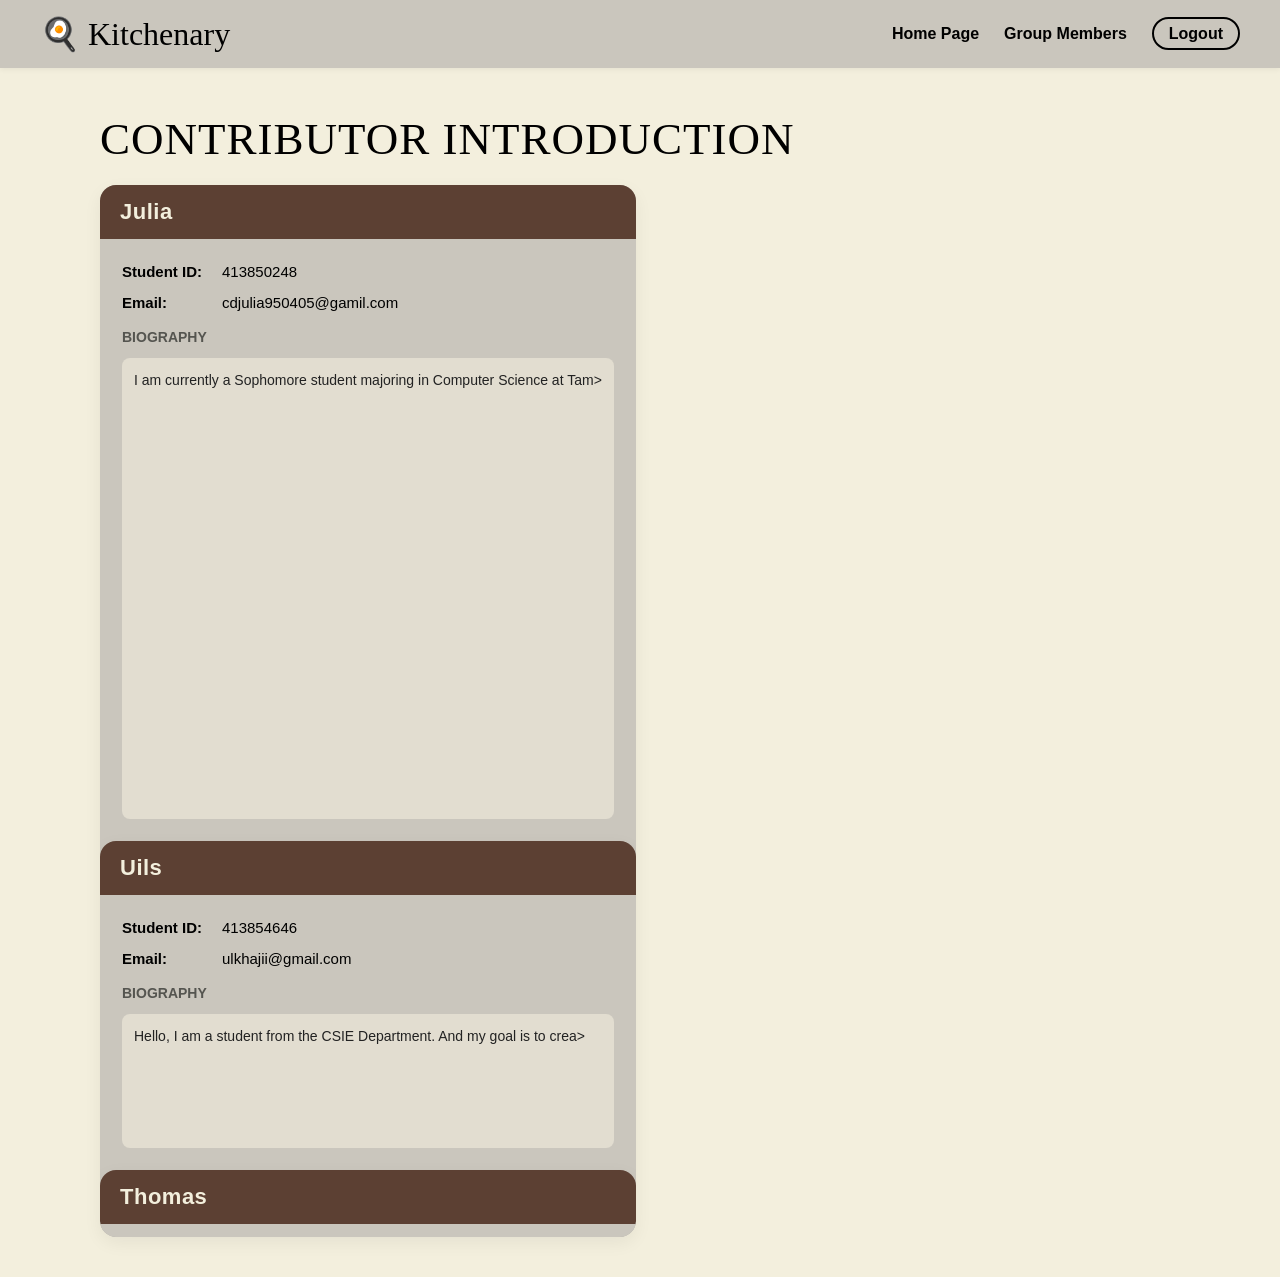
<file: member.html>
<!DOCTYPE html>
<html lang="en">
<head>
    <meta charset="UTF-8">
    <meta name="viewport" content="width=device-width, initial-scale=1.0">
    <title>Kitchenary - Group Members</title>
    <link rel="stylesheet" href="style.css">
</head>
<body>

    <nav class="navbar">
        <div class="nav-logo">
            <a href="index.php">🍳 Kitchenary</a>
        </div>
        <ul class="nav-links">
            <li><a href="index.php" class="active">Home Page</a></li>
            <li><a href="members.php">Group Members</a></li>
            <li><a href="logout.php" class="btn-logout">Logout</a></li>
        </ul>
    </nav>

    <main class="container">
        <div class="member-page-wrapper">

            <h1 class="member-page-title">Contributor Introduction</h1>

            <div class="member-badge-grid">

                <div class="member-badge-card">
                    <div class="member-badge-header">
                        <h2>Julia</h2>
                    </div>
                    <div class="member-badge-body">
                        <p><strong>Student ID:</strong>413850248</p>
                        <p><strong>Email:</strong>cdjulia950405@gamil.com</p>
                        <p class="member-badge-bio-title">Biography</p>
                        <div class="member-badge-bio-content">I am currently a Sophomore student majoring in Computer Science at Tam>
                    </div>
                </div>

<div class="member-badge-card">
                    <div class="member-badge-header">
                        <h2>Uils</h2>
                    </div>
                    <div class="member-badge-body">
                        <p><strong>Student ID:</strong>413854646</p>
                        <p><strong>Email:</strong>ulkhajii@gmail.com</p>
                        <p class="member-badge-bio-title">Biography</p>
                        <div class="member-badge-bio-content">Hello, I am a student from the CSIE Department. And my goal is to crea>
                    </div>
                </div>

                <div class="member-badge-card">
                    <div class="member-badge-header">
                        <h2>Thomas</h2>
                    </div>
                    <div class="member-badge-body">
                        <p><strong>Student ID:</strong> 413855684</p>
                        <p><strong>Email:</strong> thomasnel878@gmail.com</p>
                        <p class="member-badge-bio-title">Biography</p>
                        <div class="member-badge-bio-content">Hello, I am Thomas, I am majoring in CSIE, and hope to be a fullstack >
                    </div>
                </div>

                <div class="member-badge-card">
                    <div class="member-badge-header">
                        <h2>Tim</h2>
                    </div>
                    <div class="member-badge-body">
                        <p><strong>Student ID:</strong> 413855098</p>
                        <p><strong>Email:</strong> goncikvotimur@gmail.com</p>
                        <p class="member-badge-bio-title">Biography</p>
                        <div class="member-badge-bio-content">My name is Timur, a Computer Science student at Tamkang University. <b>
                    </div>
                </div>

            </div>

        </div>
    </main>

</body>
</html>
</file>
<file: style.css>
/* ==========================================================================
   1. GLOBAL RESET & BASE STYLES
   ========================================================================== */
* {
    margin: 0;
    padding: 0;
    box-sizing: border-box; /* Ensures padding/borders are included in total width/height */
}

body {
    background-color: #F3EFDD; /* Brand primary light cream background */
    font-family: Arial, Helvetica, sans-serif;
    color: #000000;
}

/* Global main heading style (primarily used for homepage banners) */
h1 {
    color: black;
    font-family: "Marker Felt", fantasy;
    font-weight: 500;
    font-size: 64px;
    margin-bottom: 30px;
}

/* Main content layout wrapper for centering and bounding content */
.container {
    max-width: 1200px; /* Prevents layouts from stretching too wide on large screens */
    margin: 0 auto;    /* Centers the container horizontally */
    padding: 40px 40px; /* 🔒 40px horizontal padding defines the alignment line for content */
}


/* ==========================================================================
   2. HORIZONTAL NAVIGATION BAR (NAVBAR COMPONENT)
   ========================================================================== */
.navbar {
    display: flex;
    justify-content: space-between; /* Pushes brand logo and links to opposite ends */
    align-items: center;
    background-color: #CAC6BD;      /* Brand cement gray */
    padding: 15px 40px;             /* 🔒 40px side padding perfectly aligns with the container line */
    box-shadow: 0 2px 5px rgba(0,0,0,0.05);

    /* 📌 Sticky Scroll Lock Mechanism */
    position: sticky;
    top: 0;          /* Locks the navbar seamlessly to the top of the viewport on scroll */
    z-index: 1000;   /* Keeps navbar on top layer so content rolls underneath neatly */
}

/* Navbar Logo Brand Typography */
.nav-logo {
    font-family: "Marker Felt", fantasy;
    font-size: 32px;
    color: black;
}
.nav-logo a {
    text-decoration: none; /* Removes default browser hyperlink underline */
    color: inherit;        /* Inherits black color from parent wrapper */
    cursor: pointer;       /* Changes cursor to hand pointer on hover */
}

/* Right-side navigation links layout */
.nav-links {
    display: flex;         /* Renders list items in a single horizontal row */
    list-style: none;      /* Strips out standard bullet points */
    gap: 25px;             /* Horizontal gutter spacing between link items */
    align-items: center;
}

.nav-links a {
    text-decoration: none;
    color: black;
    font-weight: 600;
    font-size: 16px;
}

.nav-links a:hover {
    opacity: 0.7;          /* Smooth visual fading feedback on hover */
}

/* Pill/Capsule shaped logout button */
.btn-logout {
    border: 2px solid black;
    padding: 6px 15px;
    border-radius: 20px;
}

.btn-logout:hover {
    background-color: black;
    color: #F3EFDD !important; /* Flips color scheme to yellow text on hover */
}


/* ==========================================================================
   3. GENERAL FORM GROUPS (SHARED INPUT COMPONENT STYLES)
   ========================================================================== */
/* Layout wrapper ensuring consistent vertical breathing room between form rows */
.form-group {
    margin-bottom: 10px;
}

/* Field labels positioned stacked directly above their input boxes */
.form-group label {
    display: block;
    font-weight: 600;
    margin-bottom: 5px;
    font-size: 16px;
}

/* Site-wide standardized single-line input text field styling */
.form-group input {
    width: 100%;
    padding: 8px 10px;
    border: 0px;
    border-radius: 6px;
    background-color: #F3EFDD; /* Uses background color to create a soft inset effect */
    font-size: 16px;
    font-family: Arial, sans-serif;
}

.form-group input:focus {
    outline: none; /* Disables default native blue browser focus outlines */
}


/* ==========================================================================
   4. MEMBER AUTHENTICATION PAGES (LOGIN & REGISTER)
   ========================================================================== */
/* Full screen layout wrapper centering cards vertically and horizontally */
.authentication-body {
    display: flex;
    justify-content: center;
    align-items: center;
    height: 100vh;
    max-height: 100vh;
    width: 100%;
}

/* Centered stack organizing brand branding above the credential sheets */
.authentication-wrapper {
    display: flex;
    flex-direction: column;
    align-items: center;
    width: 100%;
}

/* Header branding wrapper for login pages */
.authentication-brand {
    text-align: center;
    margin-bottom: 20px;
    position: relative;
    left: -10px; /* Slight optical adjustment shift left */
}

.authentication-logo {
    font-family: "Marker Felt", fantasy;
    font-size: 56px;
    color: black;
    margin-top: 40px;
}

.authentication-subtitle {
    font-family: Arial, sans-serif;
    font-size: 20px;
    color: #555555;
    letter-spacing: 1px;
    position: relative;
    left: 10px; /* Horizontal structural offset layer */
}

/* Standalone compact gray card wrapping Login and Sign-up fields */
.authentication-container {
    background-color: #CAC6BD;
    border-radius: 15px;
    padding: 30px 30px;
    width: 350px;
    margin: 0 auto;
    margin-bottom: 40px;
    box-shadow: 0 8px 24px rgba(0,0,0,0.1);
}

.authentication-title {
    font-size: 36px;
    text-align: center;
    margin-bottom: 0px;
}

/* Main authentication block level submit action button */
.btn-authentication {
    width: 100%;
    padding: 8px;
    background-color: black;
    color: #F3EFDD;
    border: none;
    border-radius: 6px;
    font-size: 16px;
    font-weight: bold;
    cursor: pointer;
    margin-top: 5px;
    transition: transform 0.1s;
}

.btn-authentication:hover {
    transform: scale(1.1); /* Scales up slightly to attract click attention */
}

.btn-authentication:active {
    transform: scale(0.98); /* Yields down on click to mimic physical button tactile compression */
}

/* Redirection footer label (e.g. "Not registered yet? Sign Up") */
.authentication-switch {
    text-align: center;
    margin-top: 10px;
    font-size: 16px;
}

.authentication-switch a {
    color: black;
    font-weight: bold;
    text-decoration: underline;
}


/* ==========================================================================
   5. HOMEPAGE SYSTEM (RESPONSIVE GRID, SHOWCASE CARDS & FLOATING ACTION)
   ========================================================================== */
/* [Legacy Reference] Original profile presentation showcase card */
.member-card {
    background-color: #CAC6BD;
    border-radius: 15px;
    padding: 20px;
    width: 400px;
    display: inline-block;
}

/* Homepage responsive layout grid auto-filling cells dynamically (min-width: 280px) */
.recipe-grid {
    display: grid;
    grid-template-columns: repeat(auto-fill, minmax(280px, 1fr));
    gap: 25px;
    margin-top: 20px;
}

/* Recipe submission preview card container */
.recipe-card {
    background-color: #CAC6BD;
    border-radius: 15px;
    overflow: hidden; /* Clips top images correctly beneath the container border radius */
    display: flex;
    flex-direction: column;
    box-shadow: 0 4px 10px rgba(0,0,0,0.05);
    transition: transform 0.2s;
}

.recipe-card img {
    width: 100%;
    height: 180px;
    length : 360 px;
    object-fit: fill;
    object-position: center;
    display: block;
    background-color: #CAC6BD;
}

.recipe-card:hover {
    transform: translateY(-5px); /* Elegant upward floating hover transformation */
}

/* Default frame block rendered for recipe items lacking dedicated custom uploads */
.recipe-image-placeholder {
    height: 180px;
    background-color: #E2DDD0; /* Darker core accent fill */
    display: flex;
    justify-content: center;
    align-items: center;
    font-size: 64px;
}

/* Padding container isolating textual descriptions under preview headers */
.recipe-content {
    padding: 20px;
}

.recipe-title {
    text-decoration: none;
    color: black;
    font-weight: 600;
    font-size: 24px;
}

.recipe-author {
    margin-top: 8px;
    font-size: 16px;
    color: #333;
}

/* Fixed viewport absolute circular floating "+" insertion button at lower right */
.floating-btn {
    position: fixed;
    bottom: 40px;
    right: 40px;
    width: 65px;
    height: 65px;
    background-color: black;
    color: #F3EFDD;
    text-decoration: none;
    font-size: 36px;
    font-family: Arial, sans-serif;
    border-radius: 50%; /* Truncates bounding box into a perfect circle */
    display: flex;
    justify-content: center;
    align-items: center;
    box-shadow: 0 4px 15px rgba(0, 0, 0, 0.2);
    transition: transform 0.2s;
}

.floating-btn:hover {
    transform: scale(1.1);
}


/* ==========================================================================
   6. CREATION & MODIFICATION FORM VIEWS (RECIPE FORMS STYLING)
   ========================================================================== */
/* Main centralized presentation card tracking formula submissions */
.recipe-form-container {
    background-color: #CAC6BD;
    border-radius: 15px;
    padding: 30px 40px;
    width: 100%;
    max-width: 500px; /* Restricts width to keep fields readable on wide views */
    margin: 40px auto;
    box-shadow: 0 8px 24px rgba(0,0,0,0.1);
}

/* Form sheet header text style */
.recipe-form-title {
    font-family: "Marker Felt", fantasy;
    font-size: 36px;
    text-align: center;
    margin-bottom: 10px;
}

/* Label size tweaks explicitly applied within creation panels */
.recipe-form-container .form-group label {
    font-size: 14px;
    margin-bottom: 3px;
    font-weight: bold;
}

/* Custom form short-text fields refinement overrides */
.recipe-form-container .form-group input[type="text"] {
    padding: 10px 12px;
    font-size: 13px;
    border-radius: 8px;
}

/* File selection dialog target corners adjustments */
.recipe-form-container .form-group input[type="file"] {
    border-radius: 8px;
}

/* Dedicated multiline recipe direction/ingredients entry container (Textarea) */
.form-group textarea {
    width: 100%;
    height: 100px;
    padding: 10px;
    border: 0px;
    border-radius: 8px;
    background-color: #F3EFDD;
    font-size: 13px;
    font-family: Arial, sans-serif;
    resize: none; /* 🔒 Hard-prevents user box dragging to preserve system responsive structures */
    scrollbar-color: #888888 #F3EFDD; /* Native color scroll fields mapping for Firefox */
}

.form-group textarea:focus {
    outline: none;
}

/* Webkit Engine Scrollbar optimization tracks (Chrome / Edge / Safari) */
.recipe-form-container .form-group textarea::-webkit-scrollbar {
    width: 8px; /* Makes scrollbar narrow and minimalist */
}

.recipe-form-container .form-group textarea::-webkit-scrollbar-track {
    background: #F3EFDD;
    border-radius: 0 8px 8px 0; /* Flushes nicely into the parent component right corner rounded arc */
}

.recipe-form-container .form-group textarea::-webkit-scrollbar-thumb {
    background: #888888; /* Minimalist sliding anchor thumb */
    border-radius: 4px;
}

/* Full width main recipe submission trigger button */
.btn-recipe-submit {
    width: 100%;
    padding: 12px;
    background-color: black;
    color: #F3EFDD;
    border: none;
    border-radius: 8px;
    font-size: 16px;
    font-weight: bold;
    cursor: pointer;
    margin-top: 10px;
}

.btn-recipe-submit:hover {
    transform: scale(1.02);
}


/* ==========================================================================
   7. RECIPE DETAILS SHOWCASE VIEW (RECIPE DETAIL PAGE ONLY STYLES)
   ========================================================================== */
/* [Detail-View Only] Read-Only responsive field box mimicking an input container */
.recipe-detail-text-box {
    width: 100%;
    min-height: 100px;        /* Guarantees structural consistency even with short strings */
    height: auto;             /* 🔒 CRITICAL: Drives automatic vertical box expansion based on word volume */
    padding: 10px;
    border: 0px;
    border-radius: 8px;
    background-color: #F3EFDD;
    font-size: 15px;
    font-family: Arial, sans-serif;
    color: #000000;
    line-height: 1.6;

    white-space: pre-wrap;     /* 🔒 CRITICAL: Formally respects text line breaks and indentations from DB */
    word-wrap: break-word;     /* Truncates continuous long literal string leaks cleanly */
    overflow: visible;         /* Hard disables overflow bars, keeping full content readable */
}

/* Detail view top graphic spacing layer */
.detail-image-wrapper {
    position: relative;
    width: 100%;
    margin-top: 15px;          /* Compensating margin to keep space below main h1 headers */
}

/* Detail page custom food graphic rendering constraints */
.detail-real-image {
    width: 100%;
    max-height: 250px;
    object-fit: cover;         /* Crops images neatly to fit aspect ratio without distorting proportions */
    border-radius: 8px;
    display: block;
    box-shadow: inset 0 0 0 1px rgba(0,0,0,0.05);
}

/* Safety Fallback: Rendered with floating egg animation when media files are missing */
.detail-image-placeholder {
    width: 100%;
    height: 200px;
    background-color: #E2DDD0;
    border-radius: 8px;
    display: flex;
    flex-direction: column;   /* Stacks placeholder graphic symbol and caption notice vertically */
    justify-content: center;
    align-items: center;
    gap: 10px;
}

/* Floating fried egg emoji style definition */
.placeholder-icon {
    font-size: 52px;
    animation: egg-float 3s ease-in-out infinite; /* Bound to continuous 3-second drifting keyframe loop below */
}

/* Muted high finish fallback notice description font */
.placeholder-text {
    font-size: 14px;
    color: #777570;
    font-weight: bold;
    letter-spacing: 0.5px;
}

/* Keyframes tracking the seamless slow drifting drift loop of the egg item */
@keyframes egg-float {
    0% { transform: translateY(0px); }
    50% { transform: translateY(-6px); }
    100% { transform: translateY(0px); }
}


/* ==========================================================================
   8. COMPONENT CONTROL MANIPULATION ELEMENT ACTIONS (EDIT & DELETE)
   ========================================================================== */
/* Inline container spreading edit and removal options symmetrically apart */
.recipe-btn-group {
    display: flex;
    gap: 15px;
    margin-top: 20px;
}

/* Morphing anchor structures into physical clickable button interfaces */
.btn-edit, .btn-delete {
    flex: 1; /* Splits spacing equally between both anchors */
    text-align: center;
    display: block;
    padding: 12px;
    border-radius: 8px;
    font-size: 16px;
    font-weight: bold;
    text-decoration: none;
    cursor: pointer;
    transition: transform 0.2s;
}

/* Modification command colors: Transitions cleanly to pitch black on hover */
.btn-edit {
    background-color: grey;
    color: #F3EFDD;
}

.btn-edit:hover {
    background-color: black;
    transform: scale(1.02);
}

/* Danger trigger action elements: Transitions into warnings alert crimson */
.btn-delete {
    background-color: grey;
    color: #F3EFDD;
}

.btn-delete:hover {
    background-color: #BD3A3A;
    transform: scale(1.02);
}


/* ==========================================================================
   9. GROUP MEMBERS PAGE COMPONENT
   ========================================================================== */
/* 🔒 Isolated member page wrapper: Syncs page margins to flush align with the navbar brand logo */
.member-page-wrapper {
    margin-top: 5px;
    padding-left: 20px;  /* 👈 Global container (20px) + This (20px) = 40px, matching Navbar alignment */
    padding-right: 20px; /* 👈 Right side symmetrical alignment override */
}

/* Section Header styling for introduction panel */
.member-page-title {
    font-family: "Marker Felt", fantasy;
    font-size: 45px;
    font-weight: 400;
    color: #000000;
    text-transform: uppercase;
    margin-bottom: 20px;
    letter-spacing: 1px;
}

/* Horizontal alignment container (Can be swapped with grid configurations) */
.member-badge-grid {
    display: grid;
    gap: 25px;
    justify-content: space-between;
    align-items: stretch; /* Forces all cards in the row to stretch to identical heights automatically */
    width: 100%;
}

/* Premium Badge Card Individual Component Block */
.member-badge-card {
    flex: 1;
    background-color: #CAC6BD; /* Brand matching cement gray */
    border-radius: 16px;
    overflow: hidden; /* Crucial to keep header blocks inside card border radius curves */
    box-shadow: 0 6px 18px rgba(0,0,0,0.06);
    display: flex;
    flex-direction: column;
    width: 100%; /* Ensures cards stretch cleanly to boundaries inside grid environments */
}

/* Dark colored top name banner header */
.member-badge-header {
    background-color: #5C4033;
    padding: 14px 20px;
}

/* High contrast name text style (Inverted brand cream tint) */
.member-badge-header h2 {
    color: #F3EFDD;
    font-family: Arial, Helvetica, sans-serif;
    font-size: 22px;
    font-weight: 600;
    margin: 0;
    letter-spacing: 0.5px;
}

/* Details and credentials metadata padding body area */
.member-badge-body {
    padding: 22px;
    display: flex;
    flex-direction: column;
    gap: 10px; /* Uniform rows spacing between detail blocks */
    flex-grow: 1;
}

.member-badge-body p {
    font-family: Arial, Helvetica, sans-serif;
    font-size: 15px;
    color: #000000;
    margin: 0;
    line-height: 1.4;
}

/* 🔒 Fixed label constraint: Forces labels to 100px so colon details line up vertically */
.member-badge-body strong {
    font-weight: 600;
    color: #000000;
    display: inline-block;
    width: 100px;
}

/* Mini bio segment title text */
.member-badge-bio-title {
    font-size: 14px !important;
    text-transform: uppercase;
    color: #555550 !important; /* Low profile shade establishing hierarchy */
    font-weight: bold;
    margin-top: 5px !important;
}

/* Embedded bio profile description frame box */
.member-badge-bio-content {
    background-color: #E2DDD0; /* Darker tone generating an inset concave finish */
    border-radius: 8px;
    padding: 12px;
    font-size: 14px !important;
    color: #222222 !important;
    line-height: 1.5;
    flex-grow: 1; /* Stretches the description fields gracefully down to fill card bases */
    white-space: pre-wrap; /* Safeguards user descriptive custom line returns */
    word-wrap: break-word; /* Intercepts structural breakdown breaks from extreme string feeds */
}
</file>
